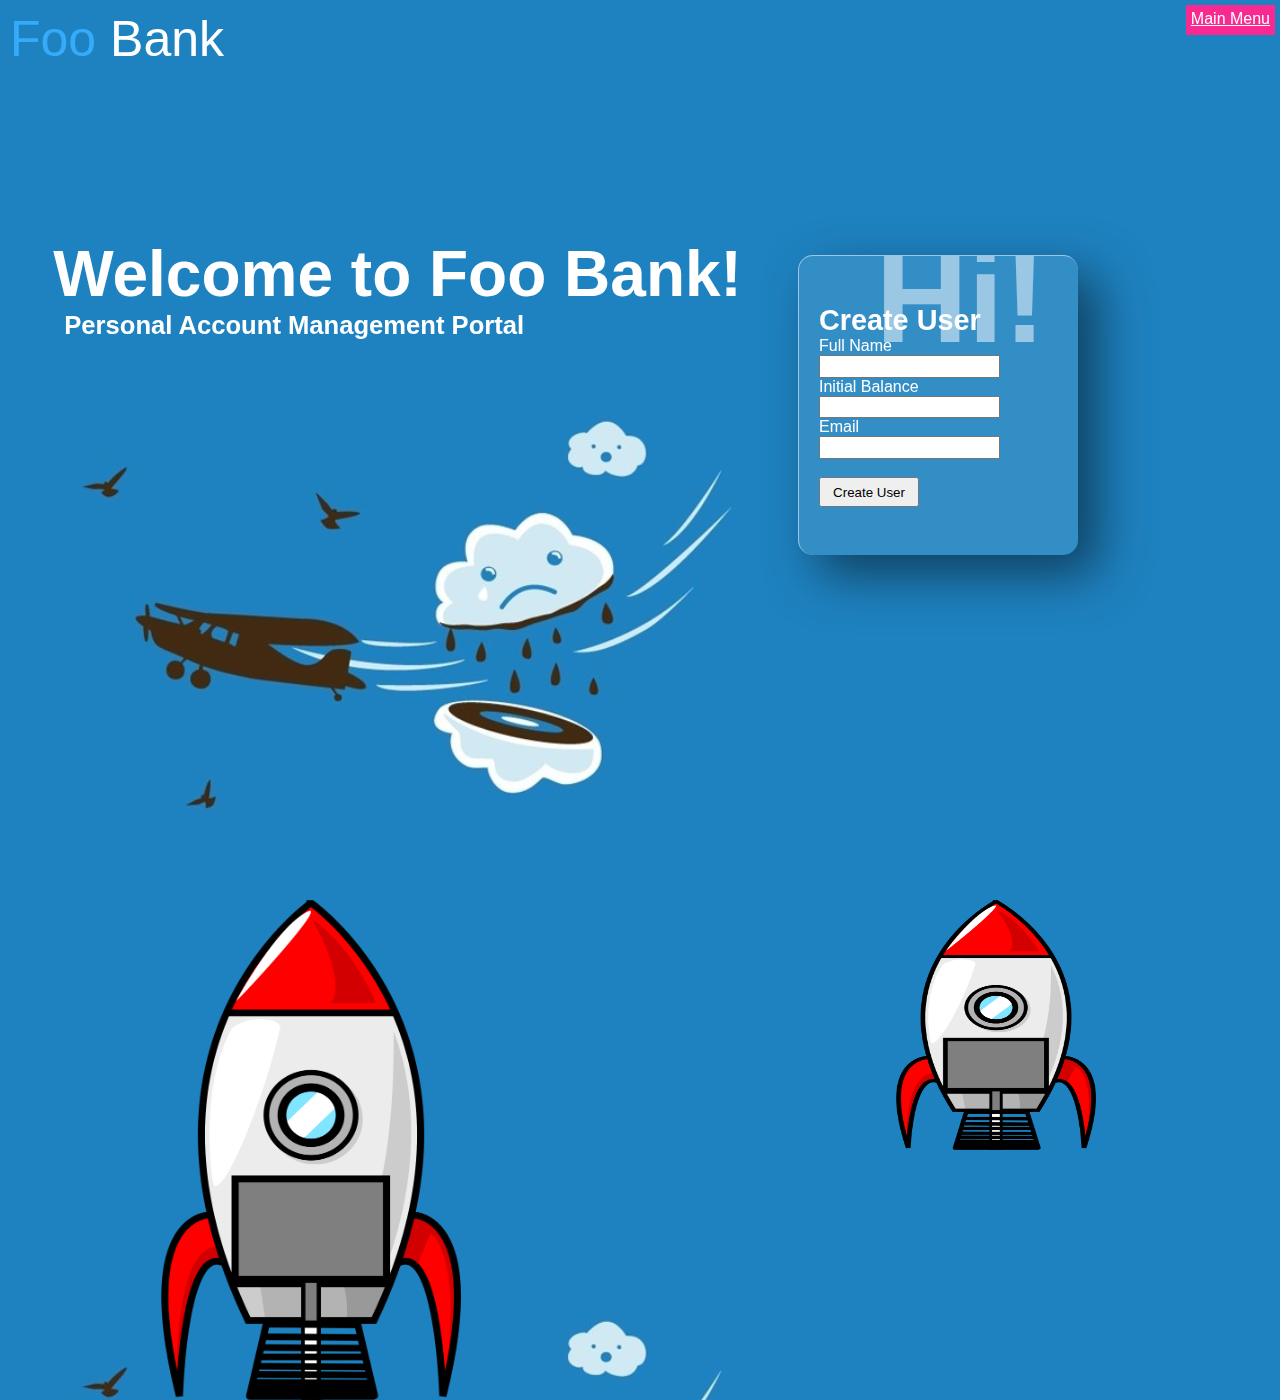
<file: index.html>
<html>
<html lang="en">

<head>
    <!-- Required meta tags -->
    <meta charset="utf-8">
    <meta name="viewport" content="width=device-width, initial-scale=1">
    <link id="stylesheet" rel="stylesheet" href="styles.css">
    <script src="script.js" async></script>
    <title>Foos Bank</title>
</head>

<body>
    <div class="navbar">
        <h2><span>Foo</span> Bank</h2>
        <a  class="card-button" href="main.html">Main Menu</a>
    </div>
    <img  class="img1" src="./img/pngfind.com-rocket-png-579266.png" alt="img">
    <img  class="img2" src="./img/pngfind.com-rocket-png-579266.png" alt="img">
    <div class="container">
        <h1>Welcome to Foo Bank!</h1>
        <h2>Personal Account Management Portal</h2>
        <div class="card">
            <div class="content">
                <form id="createUser">
                    <h2>Hi!</h2>
                    <h3>Create User</h3>
                    <label for="fullName" class="form-label">Full Name</label>
                    <input type="text" id="Name" aria-describedby="emailHelp" required><br>
                    <label for="balance" class="form-label">Initial Balance</label>
                    <input type="number" id="balance" required><br>
                    <label for="email" class="form-label">Email</label><br>
                    <input type="email" id="email"><br><br>
                    <button type="submit" class="create-btn">Create User</button>
                </form>
            </div>
        </div>
    </div>
    </div>
    </div> <!-- end create user -->
</body>

</html>
</file>
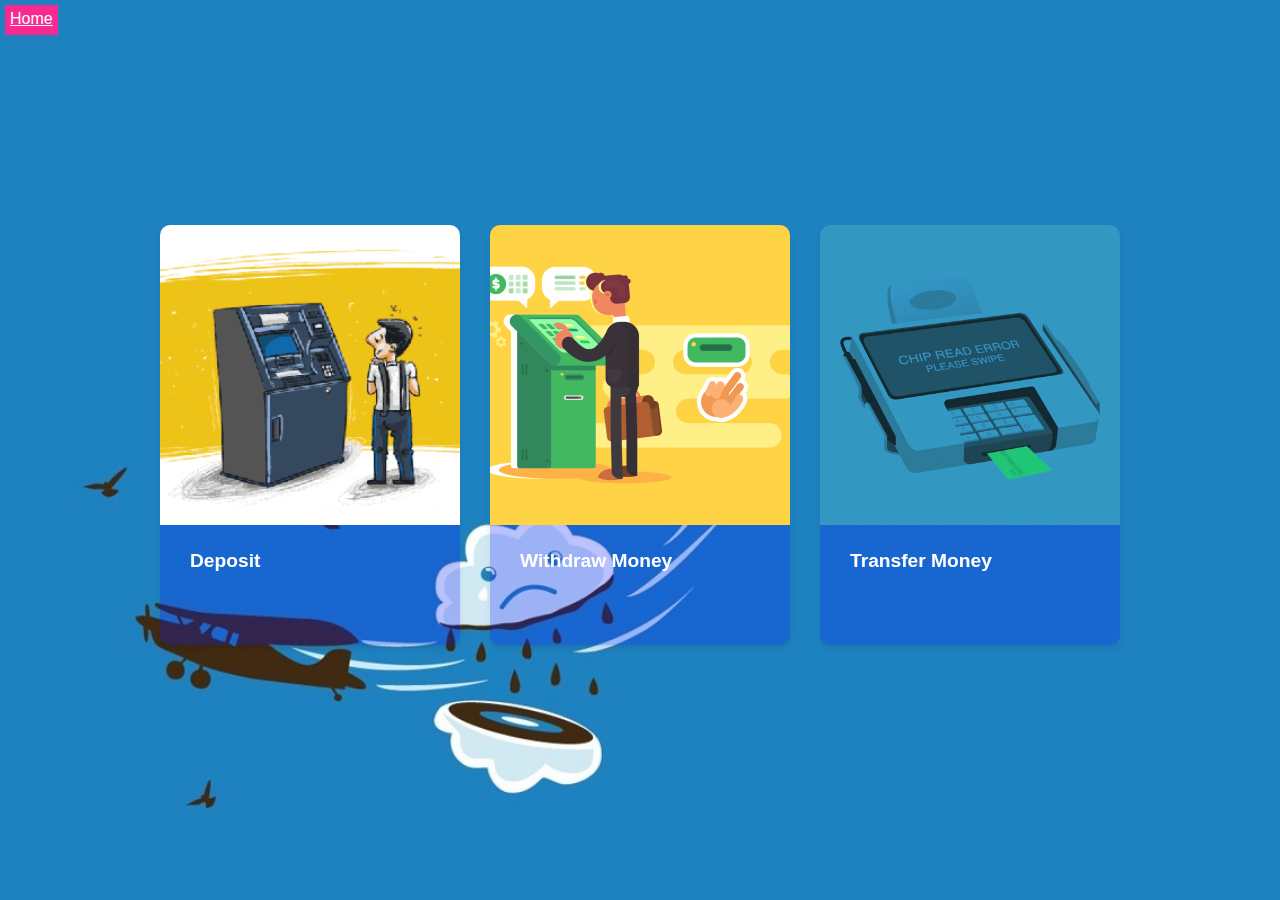
<file: act.html>
<html>

<head>
    <meta charset="utf-8">
    <meta name="viewport" content="width=device-width, initial-scale=1">
    <link id="stylesheet" rel="stylesheet" href="styles.css">
    <script src="script.js" async></script>
    <title>Foos Bank</title>
</head>

<body>
    <div class="navbar">
        <a href="index.html">Home</a>
    </div>
    <div class="trans-container">
        <div class="post-wrap">
            <!-- The parent element -->
            <div class="post">
                <!-- Child element that flips -->
                <div class="post-front">
                    <div class="post-img" style="background-image: url('/img/1611908142079.gif');"></div>
                    <div class="post-info">
                        <h2>Deposit</h2>
                    </div>
                </div>
                <div class="post-back">
                    <div class="post-except">
                        <form id="deposit_form">
                            <h2>Deposit</h2>
                            <p>Name</p>
                            <input type="text" id="depositor" required>
                            <p>Enter Amount</p>
                            <input type="number" id="deposit" required><br><br>
                            <button type="submit">Deposit</button>
                        </form>
                    </div>
                </div>
            </div>
        </div>
        <div class="post-wrap">
            <!-- The parent element -->
            <div class="post">
                <!-- Child element that flips -->
                <div class="post-front">
                    <div class="post-img" style="background-image: url('img/atm_d.gif');"></div>
                    <div class="post-info">
                        <h2>Withdraw Money</h2>
                    </div>
                </div>
                <div class="post-back">
                    <div class="post-except">
                        <form id="withdraw_form">
                            <h2>Withdraw</h2>
                            <p>Name</p>
                            <input type="text" id="withdraw_name">
                            <p>Enter Amount</p>
                            <input type="number" id="withdraw"><br><br>
                            <button type="submit">Withdraw</button>
                        </form>
                    </div>
                </div>
            </div>
        </div>
        <div class="post-wrap">
            <!-- The parent element -->
            <div class="post">
                <!-- Child element that flips -->
                <div class="post-front">
                    <div class="post-img" style="background-image: url('img/giphy.gif');"></div>
                    <div class="post-info">
                        <h2>Transfer Money</h2>
                    </div>
                </div>
                <div class="post-back">
                    <div class="post-except">
                        <form id="transfer">
                                <h2>Transfer Money</h2>
                                <p>Sender Name<p>
                                <input type="text" id="trans_sender">
                                <br>
                                <p>Receiver Name</p>
                                <input type="text" id="trans_receiver">
                                <p>Enter Amount</p>
                                <input type="number" id="transfer_amt"><br><br>
                            <button type="submit">Transfer</button>
                        </form>
                    </div>
                </div>
            </div>
        </div>
    </div>
</body>

</html>
</file>
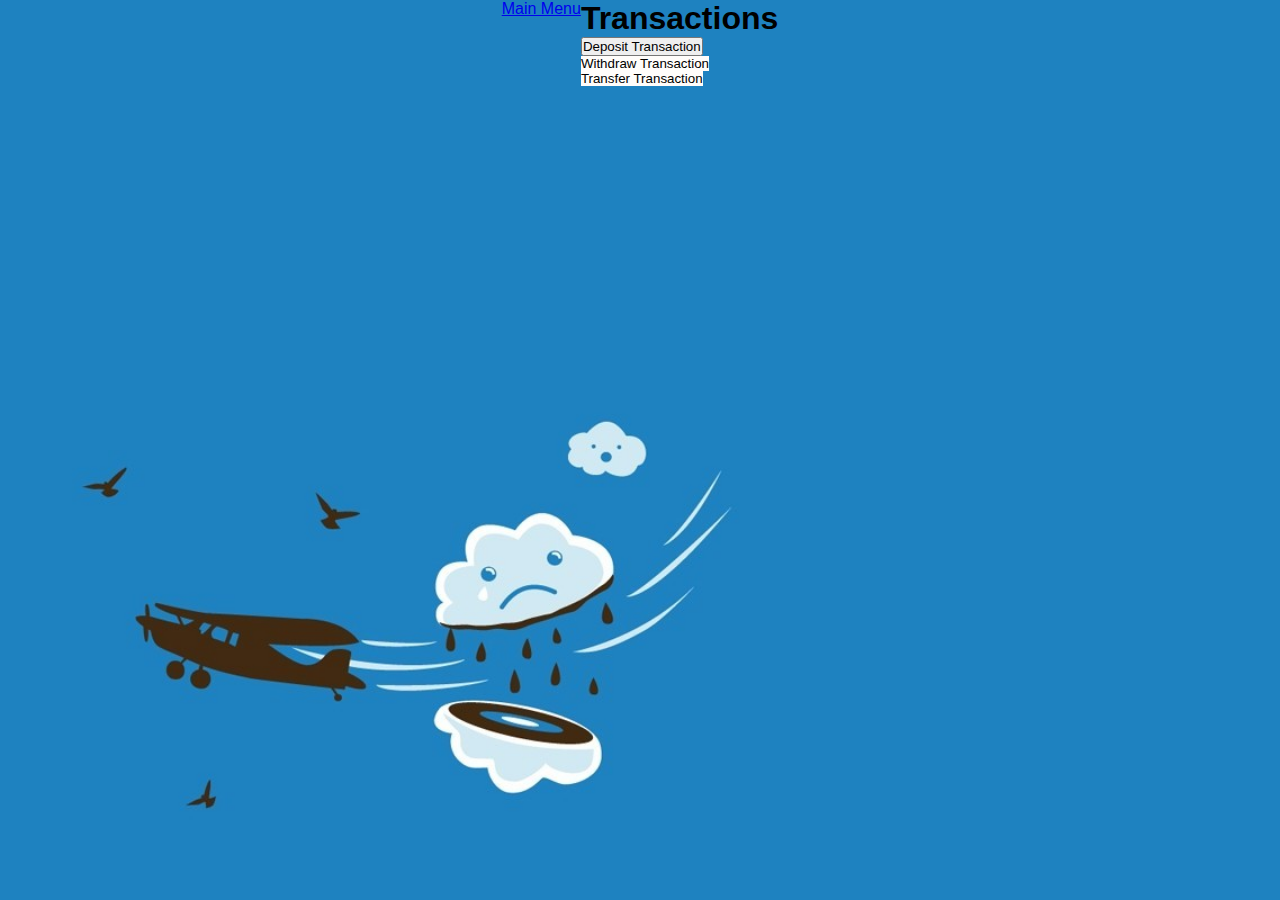
<file: actions.html>
<html>

<head>
    <meta charset="utf-8">
    <meta name="viewport" content="width=device-width, initial-scale=1">
    <link id="stylesheet" rel="stylesheet" href="styles.css">
    <script src="script.js" async></script>
    <title>Foos Bank</title>
</head>

<body>
    <a href="main.html">Main Menu</a>

    <div class="transact-container">
        <h1>Transactions</h1>
        <p id="transaction_status"></p>
        <button type="button" class="button" onclick='toggleTransferOptions("deposit");'>Deposit Transaction</button>
        <div class="card" id="deposit_container" style="display:none;">
            <div class="content">
                <h3>Deposit</h3>
                <form id="deposit_form">
                    <div class="mb-3">
                        <label for="deposit_name" class="form-label">Name</label>
                        <input type="text" class="form-control" id="depositor" required>
                    </div>
                    <div class="mb-4">
                        <label for="deposit" class="form-label">Enter Amount</label>
                        <input type="number" class="form-control" id="deposit" required>
                    </div>
                    <button type="submit" class="button">Deposit</button>
                </form>
            </div>
        </div>
        <div class="row mb-5">
            <div class="col-3"></div>
            <div class="col-md-6 col-12 content p-4 bg-forms">
                <button type="button" class="btn btn-primary create-btn"
                    style="background-color: rgb(255, 253, 251);color:black;outline:none;border:none;"
                    onclick='toggleTransferOptions("withdraw");'>Withdraw Transaction</button>
            </div>
        </div>
        <div class="row mb-5" id="withdraw_container" style="display:none;">
            <div class="col-3"></div>
            <div class="col-md-6 col-12 content p-4 bg-forms">
                <h3 class="text-center">Withdraw</h3>
                <form id="withdraw_form">
                    <div class="mb-3">
                        <label for="withdraw_name" class="form-label">Name</label>
                        <input type="text" class="form-control" id="withdraw_name">
                    </div>
                    <div class="mb-4">
                        <label for="withdraw" class="form-label">Enter Amount</label>
                        <input type="number" class="form-control" id="withdraw">
                    </div>
                    <button type="submit" class="btn btn-primary create-btn">Withdraw</button>
                </form>
            </div>
        </div>
        <div class="row mb-5">
            <div class="col-3"></div>
            <div class="col-md-6 col-12 content p-4 bg-forms">
                <button type="button" class="btn btn-primary create-btn"
                    style="background-color: rgb(255, 253, 251);color:black;outline:none;border:none;"
                    onclick='toggleTransferOptions("transfer");'>Transfer Transaction</button>
            </div>
        </div>
        <div class="row mb-5" id="transfer_container" style="display:none;">
            <div class="col-3"></div>
            <div class="col-md-6 col-12 content p-4 bg-forms">
                <h3 class="text-center">Transfer</h3>
                <form id="transfer">
                    <div class="mb-3">
                        <label for="sender" class="form-label">Sender Name</label>
                        <input type="text" class="form-control" id="trans_sender">
                        <br>
                        <label for="receiver" class="form-label">Receiver Name</label>
                        <input type="text" class="form-control" id="trans_receiver">
                    </div>
                    <div class="mb-4">
                        <label for="transfer" class="form-label">Enter Amount</label>
                        <input type="number" class="form-control" id="transfer_amt">
                    </div>
                    <button type="submit" class="btn btn-primary create-btn">Transfer</button>
                </form>
            </div>
        </div>
    </div>
</body>

</html>
</file>
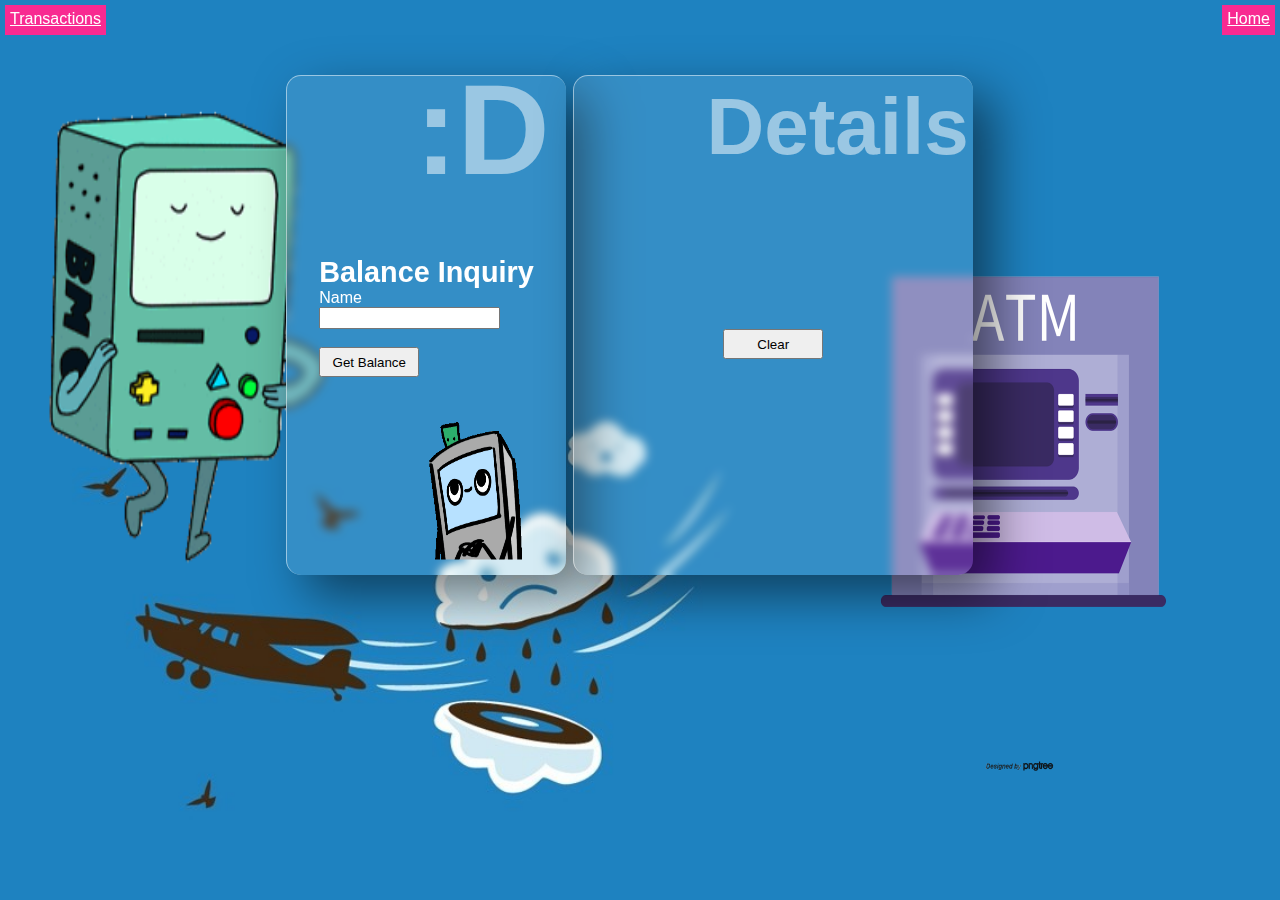
<file: main.html>
<html>

<head>
    <meta charset="utf-8">
    <meta name="viewport" content="width=device-width, initial-scale=1">
    <link id="stylesheet" rel="stylesheet" href="styles.css">
    <script src="script.js" async></script>
    <title>Foos Bank</title>
</head>

<body>
    <div class="navbar">
        <a href="act.html">Transactions</a>
        <a href="index.html">Home</a>
        <img class="img3" src="./img/—Pngtree—vector atm machine_841455.png" alt="img">
        <img  class="img4" src="./img/134e05487c82bcab72829613d0525383.gif" alt="img">
    </div>
    <div class="main-container">
        <div class="card">
            <div class="content">
                <form id="getBalance">
                    <h2>:D</h2>
                    <h3>Balance Inquiry</h3>
                    <label for="Name" class="form-label">Name</label><br>
                    <input type="text" id="Name" aria-describedby="emailHelp" required>
                    <br><br>
                    <button type="submit" class="create-btn">Get Balance</button><br><br>
                    <img class="card-img" src="/img/AW4048160_05.gif">
                </form>
            </div>
        </div>
        <div class="card-table">
            <h2>Details</h2>
            <div class="content">
                <h3 id="bal_name"></h3>
                <h3 id="balance"></h3>
                <table class="transactions" id="transactions" style="display: none;">
                    <thead>
                        <tr>
                            <th>Amount</th>
                            <th>Transaction Date</th>
                            <th>Time</th>
                        </tr>
                    </thead>
                    <tbody id="table-body">
                        <td>No Transaction Data</td>
                    </tbody>
                </table>
                <br><br><button type="button" class="create-btn" id="clear">Clear</button>
            </div>
        </div>
    </div>
</body>

</html>
</file>
<file: styles.css>
*
{
    margin: 0;
    padding: 0;
    box-sizing: border-box;
    font-family: Arial, Helvetica, sans-serif;
}

body
{
    display: flex;
    justify-content: center;
    min-height: 100vh;
    background: url(./img/minimalism-blue.jpg);
    background-size: cover;
}

.navbar 
{

    display: flex;
    justify-content: space-between;
    position: fixed;
    height:40px;
    width:100%;
    z-index:1;
}

.navbar a
{
    display: block;
    color: #ffff;
    font-size: 1em;
    background: rgb(248, 42, 145);
    padding:  5px 5px;
    margin: 5px;
    border-color: greenyellow;
}

.navbar h2
{
    color: #ffff;
    padding:  5px 5px;
    margin: 5px;
    font-size: 50px;
    font-weight: 500;
    font-family: -apple-system, BlinkMacSystemFont, 'Segoe UI', Roboto, Oxygen, Ubuntu, Cantarell, 'Open Sans', 'Helvetica Neue', sans-serif;
}

.navbar h2 span
{
    color: rgb(53, 171, 250);
}

.img1
{
    position: absolute;
    height: 500px;
    width: 300px;
    top: 100%;
    right: 64%;
    animation: fly 8s;
}

.img2
{
    position: absolute;
    height: 250px;
    width: 200px;
    top: 100%;
    left: 70%;
    animation: fly 8s;
}

.img3
{
    position: absolute;
    height: 700px;
    width: 600px;
    top: 220%;
    right: -3%;
}

.img4
{
    position: absolute;
    height: 500px;
    width: 400px;
    top: 220%;
    right: 70%;
}



.container
{
    position: absolute;
    top: 20%;
    right: 90px;
    display: flex;
    justify-content: center;
    align-items: center;
    max-width: 1200px;
    flex-wrap: wrap;
    z-index: 1;
}

.container h1
{
    position: relative;
    color: #ffff;
    font-size: 4em;
    font-weight: 600;
    margin-top: 5%;
    margin-right: 10%;
    right: 14%;
    animation: slide 3s;
}

.container h2
{
    position: relative;
    color: #ffff;
    font-size: 1.6em;
    font-weight: 600;
    margin-right: 10%;
    right: 23%;
    animation: slide 5s
}

@keyframes slide
{
    0%
    {
        margin-right: 40%;
    }
    25%
    {
        margin-right: 10%;
    }
    50%
    {
        margin-right: 10%;
    }
    100%
    {
        margin-right: 10%;
    }
}


.container .card
{
    position: fixed;
    top:25%;
    left:60%;
    width: 280px;
    height: 300px;
    margin: 30px;
    box-shadow: 20px 20px 50px rgba(0,0,0,0.5);
    border-radius: 15px;
    background: rgba(255,255,255,0.1);
    overflow: hidden;
    display: flex;
    justify-content: center;
    align-items: center;
    border-top: 1px solid rgba(255,255,255,0.5);
    border-left: 1px solid rgba(255,255,255,0.5);
    backdrop-filter: blur(5px);
    animation: flip 3s;
}

.container .card .content
{
    padding: 20px;
    text-align: left;
    transform: translateY(100px);
    opacity: 0;
    transition: 0.5%;
}

.container .card .content
{
    transform: translateY(0px);
    opacity: 1;
}

.container .card .content h2
{
    position: absolute;
    top: -60px;
    right: 4px;
    font-size: 8em;
    color: rgba(255,255,255,0.5);
    pointer-events: none;
}

.container .card .content h3
{
    font-size: 1.8em;
    color:#fff;
    z-index: 1;
}

.container .card .form-label
{
    
    font-size: 1em;
    color: #fff;
    font-weight: 300;
}

.container .card .create-btn
{
    height: 30px;
    width: 100px;
    padding: 6px;
    cursor: pointer;
}

.container .card input
{
    height: 3.1ch;
}

.main-container
{
    position: absolute;
    top: 20%;
    right: 90px;
    display: flex;
    justify-content: center;
    align-items: center;
    max-width: 1200px;
    flex-wrap: wrap;
    z-index: 1;
}

.main-container .card
{
    position: fixed;
    top:5%;
    left:20%;
    width: 280px;
    height: 500px;
    margin: 30px;
    box-shadow: 20px 20px 50px rgba(0,0,0,0.5);
    border-radius: 15px;
    background: rgba(255,255,255,0.1);
    overflow: hidden;
    display: flex;
    justify-content: center;
    align-items: center;
    border-top: 1px solid rgba(255,255,255,0.5);
    border-left: 1px solid rgba(255,255,255,0.5);
    backdrop-filter: blur(5px);
    animation: flip 2s;
}       

.main-container .card .content
{
    padding: 20px;
    text-align: left;
    transform: translateY(100px);
    opacity: 0;
    transition: 0.5%;
}

.main-container .card .content
{
    transform: translateY(0px);
    opacity: 1;
}

.main-container .card .content h2
{
    position: absolute;
    top: -100%;
    right: 4px;
    font-size: 8em;
    color: rgba(255,255,255,0.5);
    pointer-events: none;
}

.main-container .card .content h3
{
    font-size: 1.8em;
    color:#fff;
    z-index: 1;
}

.main-container .card .content .card-img
{
    position: absolute;
    top: 80%;
    right:7%;
    height: 190px;
    width: 150px;
}

.main-container .card .form-label
{
    font-size: 1em;
    color: #fff;
    font-weight: 400;
}

.main-container .card .create-btn
{
    height: 30px;
    width: 100px;
    padding: 6px;
    cursor: pointer;
}

.main-container .card input
{
    height: 3.1ch;
}

.main-container .card-table
{
    padding: 5px;
    position: fixed;
    top:5%;
    left:42.4%;
    width: 400px;
    height: 500px;
    margin: 30px;
    box-shadow: 20px 20px 50px rgba(0,0,0,0.5);
    border-radius: 15px;
    background: rgba(255,255,255,0.1);
    overflow: hidden;
    display: flex;
    justify-content: center;
    align-items: center;
    border-top: 1px solid rgba(255,255,255,0.5);
    border-left: 1px solid rgba(255,255,255,0.5);
    backdrop-filter: blur(5px);
    animation: backflip 3s;
}

.main-container .card-table .content
{
    padding: 10px;
    margin: 10px;
    text-align: left;
    transform: translateY(100px);
    transition: 0.5%;
}

.main-container .card-table .content
{
    transform: translateY(0px);
    
}

.main-container .card-table h2
{
    position: fixed;
    text-align: center;
    top: 1%;
    right: 4px;
    font-size: 5em;
    color: rgba(255,255,255,0.5);
    pointer-events: none;
}

.main-container .card-table .content h3
{
    font-size: 1.8em;
    color:#fff;
    z-index: 1;
}

.main-container .card-table .form-label
{
    font-size: 1em;
    color: #fff;
    font-weight: 400;
}

.main-container .card-table .create-btn
{
    height: 30px;
    width: 100px;
    padding: 6px;
    cursor: pointer;
}

.main-container .card-table input
{
    height: 3.1ch;
}

.main-container .card-table p
{
    color: #ffff;
    font-size: 1em;
}

.main-container .card-table tbody
{
    text-align: center;
    color: #ffff;
}

.main-container .card-table th
{
    color: #ffff;
    font-weight: 400;
    font-size: 1em;
    text-align: center;
    padding-left: 10px;
}

.main-container .card-table td
{
    padding: 1px;
    animation: fadein 2s;
}


.post-wrap {
    min-width: 300px;
    max-width: 380px;
    height: 420px;
    perspective: 1000px;
    flex: 1;
    margin: 0 15px 30px;
}
.post {
    position: relative; /* Required to absolutely position the faces */
    width: 100%;
    height: 100%;
    transition: transform 1s;
    transform-style: preserve-3d;
}
.post-front, .post-back {
    position: absolute;
    width: 100%;
    height: 100%;
    background-color: rgba(6, 22, 255, 0.26);
    -webkit-backface-visibility: hidden;
    backface-visibility: hidden;
    border-radius: 10px;
    box-shadow: 0 4px 6px -1px rgba(0, 0, 0, 0.1);
}
.post-back {
    transform: rotateY(180deg);
}
.post-wrap:hover .post {
    transform: rotateY(180deg);
}
.post-img {
    background-size: cover;
    background-position: center;
    height: 300px;
    border-top-left-radius: 10px;
    border-top-right-radius: 10px;
}
.post-info {
    padding: 20px 30px 30px;
}
.post-info span {
    font-size: 0.8rem;
    color: #f5eeee;
}
.post-info h2{
    font-weight: bold;
    font-size: 1.2rem;
    padding-top: 5px;
    color: #ffff;
}
.post-back {
    background-color: #fa086d79;
    padding: 50px;
    display: flex;
    flex-direction: column;
    justify-content: space-between; /* To push the read more button to bottom */
    align-items: flex-start; /* To position the read more button at the left */
}
.post-back h2{
    color: #ffff;
    font-weight: bold;
    font-size: 1.2rem;
    padding-top: 5px;
}
.post-back p {
    color: #ffff;
    margin-top: 10px;
    line-height: 1.6;
}
.post-back a{
    text-decoration: none;
    color: #ffffff;
    background-color: #5678ba;
    padding: 10px 14px;
    text-transform: uppercase;
    letter-spacing: 0.05em;
    font-size: 0.8em;
    font-weight: bold;
    border-radius: 5px;
}

.post-back input
{
    height: 30px;
}

.post-back button
{
    height: 30px;
    width: 100px;
    padding: 6px;
    cursor: pointer;
}

.trans-container {
    top: 10%;
    max-width: 1200px;
    margin: auto;
    padding: 60px;
    display: flex;
    justify-content: center;
    flex-wrap: wrap; /* Required to position the posts one below the other on smaller devices */
}


@keyframes flip 
{
    0% 
    {
        transform: rotateY(90deg);
    }
    25% 
    {
        transform: rotateY(0deg);
    }
    50% 
    {
        transform: rotateY(0deg);
    }
    100% 
    {
        transform: rotateY(0deg);
    }
}

@keyframes fly
{
    0%
    {
        top: 100%;
    }
    25%
    {
        top: 84%;
    }
    50%
    {
        top: -84%;
    }
    100%
    {
        top: -74%;
    }
}

@keyframes backflip 
{
    0% 
    {
        transform: rotateY(-180deg);
    }
    25% 
    {
        transform: rotateY(0deg);
    }
    50% 
    {
        transform: rotateY(0deg);
    }
    100% 
    {
        transform: rotateY(0deg);
    }
}

@keyframes fadein
{
    0% 
    {
        opacity: 0;
    }
    25% 
    {
        opacity: 0;
    }
    50% 
    {
        opacity: 0;
    }
    100% 
    {
        opacity: 1;
    }
}
</file>
